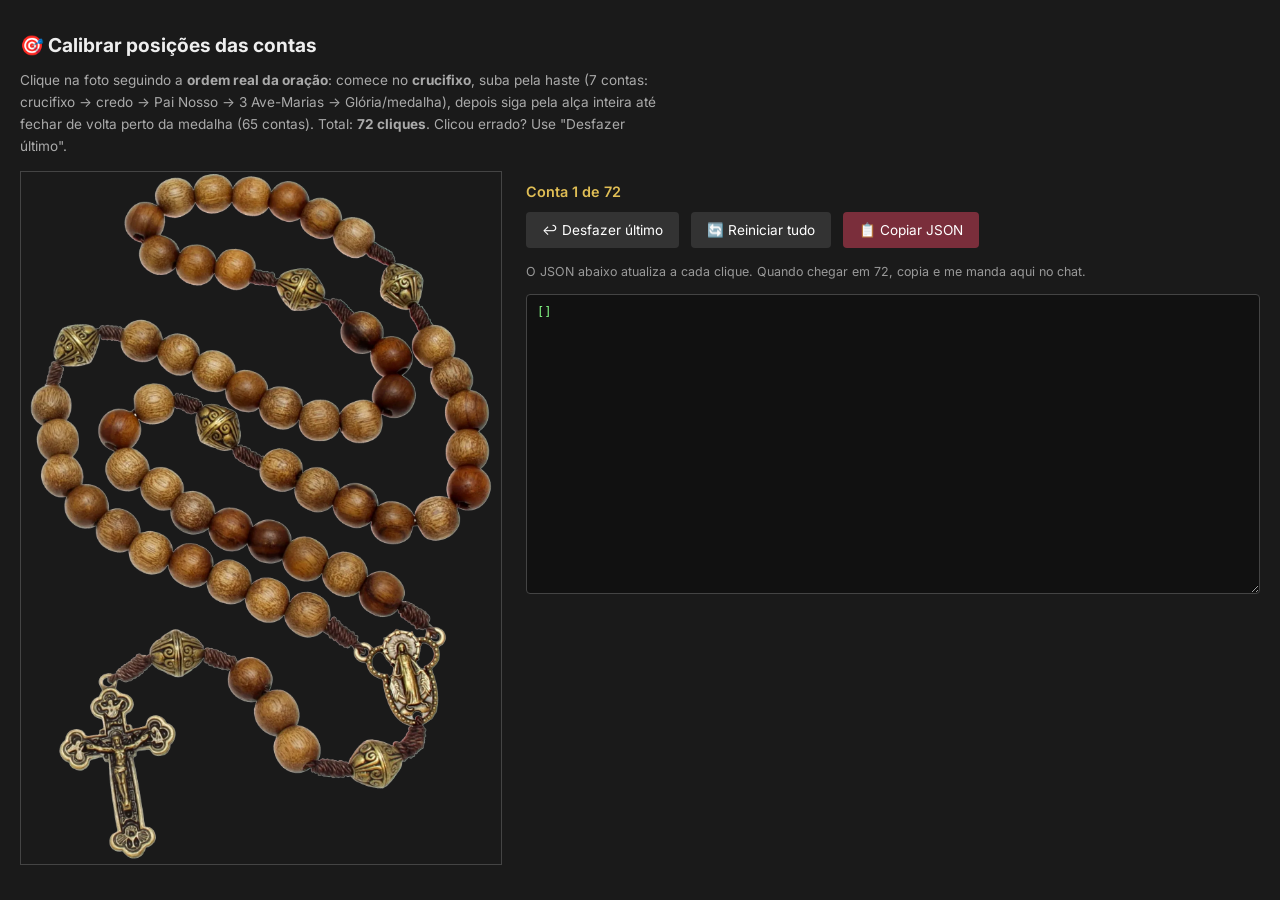
<file: terco/calibrar.html>
<!DOCTYPE html>
<html lang="pt-BR">
<head>
<meta charset="UTF-8">
<meta name="viewport" content="width=device-width, initial-scale=1.0">
<title>Calibrar contas do rosário, Ave (admin)</title>
<link href="https://fonts.googleapis.com/css2?family=Inter:wght@400;500;600&display=swap" rel="stylesheet">
<style>
  body{ font-family:'Inter',sans-serif; background:#1a1a1a; color:#eee; margin:0; padding:20px; }
  h1{ font-size:1.2rem; margin-bottom:4px; }
  p{ font-size:.85rem; color:#aaa; line-height:1.6; max-width:640px; }
  .wrap{ display:flex; gap:24px; flex-wrap:wrap; align-items:flex-start; }
  .img-box{ position:relative; display:inline-block; border:1px solid #444; }
  .img-box img{ display:block; max-width:480px; width:100%; height:auto; }
  .marker{
    position:absolute; width:16px; height:16px; margin:-8px 0 0 -8px;
    background:rgba(224,190,85,.9); border:2px solid #fff; border-radius:50%;
    display:flex; align-items:center; justify-content:center; font-size:9px; color:#000; font-weight:700;
    pointer-events:none;
  }
  .painel{ flex:1; min-width:280px; }
  button{
    font-family:inherit; font-size:.85rem; padding:10px 16px; border-radius:4px; border:none;
    background:#7a2e3b; color:#fff; cursor:pointer; margin-right:8px; margin-bottom:8px;
  }
  button.secundario{ background:#333; }
  #status{ font-size:.9rem; margin:12px 0; color:#e0be55; font-weight:600; }
  textarea{
    width:100%; height:300px; font-family:monospace; font-size:.75rem; background:#111; color:#8f8;
    border:1px solid #444; border-radius:4px; padding:10px; box-sizing:border-box;
  }
  .legenda{ font-size:.78rem; color:#999; margin-top:6px; }
</style>
</head>
<body>

<h1>🎯 Calibrar posições das contas</h1>
<p>
  Clique na foto seguindo a <strong>ordem real da oração</strong>: comece no <strong>crucifixo</strong>,
  suba pela haste (7 contas: crucifixo → credo → Pai Nosso → 3 Ave-Marias → Glória/medalha),
  depois siga pela alça inteira até fechar de volta perto da medalha (65 contas).
  Total: <strong>72 cliques</strong>. Clicou errado? Use "Desfazer último".
</p>

<div class="wrap">
  <div class="img-box" id="imgBox">
    <img src="../img/rosario.webp" id="foto" alt="Rosário de referência">
  </div>

  <div class="painel">
    <div id="status">Conta 1 de 72, clique no crucifixo</div>
    <button id="desfazer" class="secundario">↩ Desfazer último</button>
    <button id="reiniciar" class="secundario">🔄 Reiniciar tudo</button>
    <button id="copiar">📋 Copiar JSON</button>
    <p class="legenda">O JSON abaixo atualiza a cada clique. Quando chegar em 72, copia e me manda aqui no chat.</p>
    <textarea id="saida" readonly></textarea>
  </div>
</div>

<script>
  const imgBox = document.getElementById('imgBox');
  const img = document.getElementById('foto');
  const status = document.getElementById('status');
  const saida = document.getElementById('saida');
  const TOTAL = 72;
  let pontos = [];

  function atualizar() {
    // remove marcadores antigos
    imgBox.querySelectorAll('.marker').forEach(m => m.remove());

    pontos.forEach((p, i) => {
      const m = document.createElement('div');
      m.className = 'marker';
      m.style.left = p.xPct + '%';
      m.style.top = p.yPct + '%';
      m.textContent = i + 1;
      imgBox.appendChild(m);
    });

    if (pontos.length >= TOTAL) {
      status.textContent = `✅ Completo! ${TOTAL} contas marcadas.`;
    } else {
      status.textContent = `Conta ${pontos.length + 1} de ${TOTAL}`;
    }

    saida.value = JSON.stringify(pontos.map(p => [Math.round(p.xPct * 100) / 100, Math.round(p.yPct * 100) / 100]));
  }

  img.addEventListener('click', (e) => {
    if (pontos.length >= TOTAL) return;
    const rect = img.getBoundingClientRect();
    const xPct = ((e.clientX - rect.left) / rect.width) * 100;
    const yPct = ((e.clientY - rect.top) / rect.height) * 100;
    pontos.push({ xPct, yPct });
    atualizar();
  });

  document.getElementById('desfazer').addEventListener('click', () => {
    pontos.pop();
    atualizar();
  });

  document.getElementById('reiniciar').addEventListener('click', () => {
    if (confirm('Apagar todos os pontos marcados?')) {
      pontos = [];
      atualizar();
    }
  });

  document.getElementById('copiar').addEventListener('click', () => {
    saida.select();
    document.execCommand('copy');
    alert('Copiado! Cola aqui no chat com a Claude.');
  });

  atualizar();
</script>

</body>
</html>
</file>
